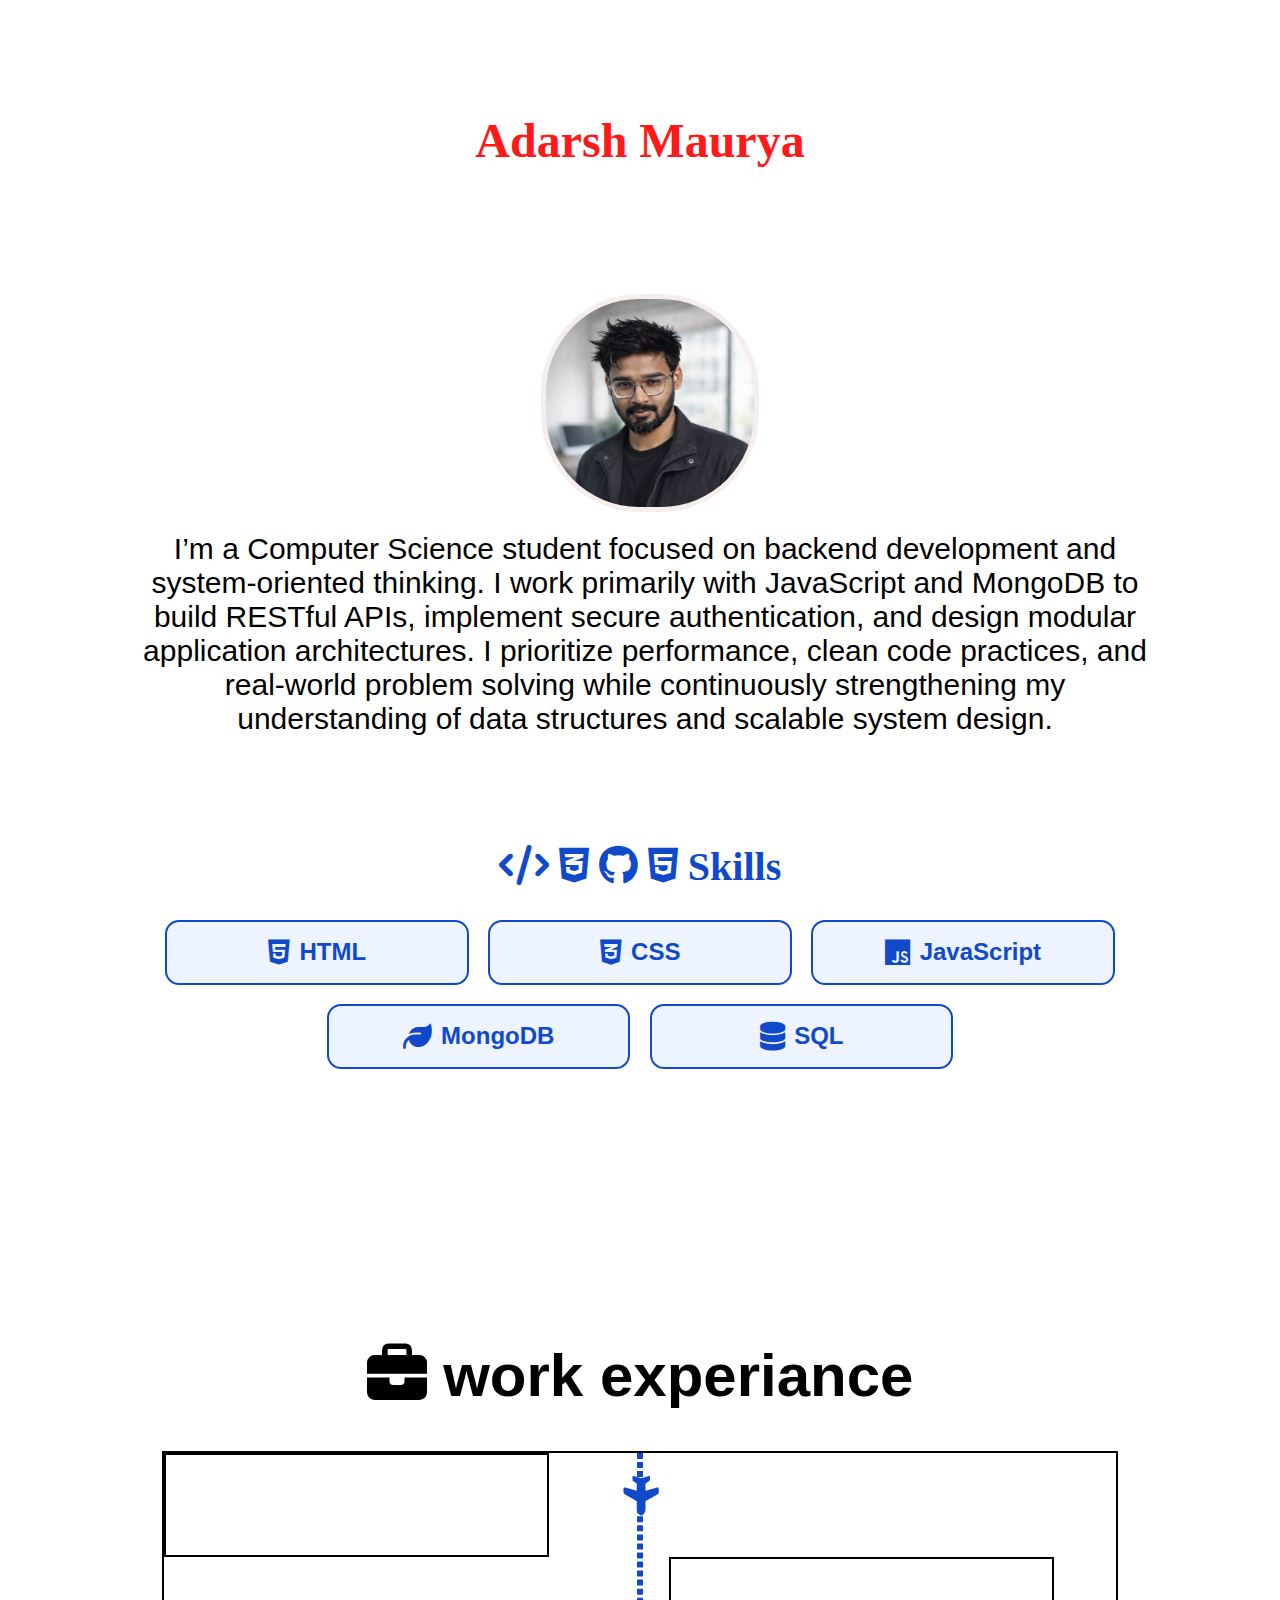
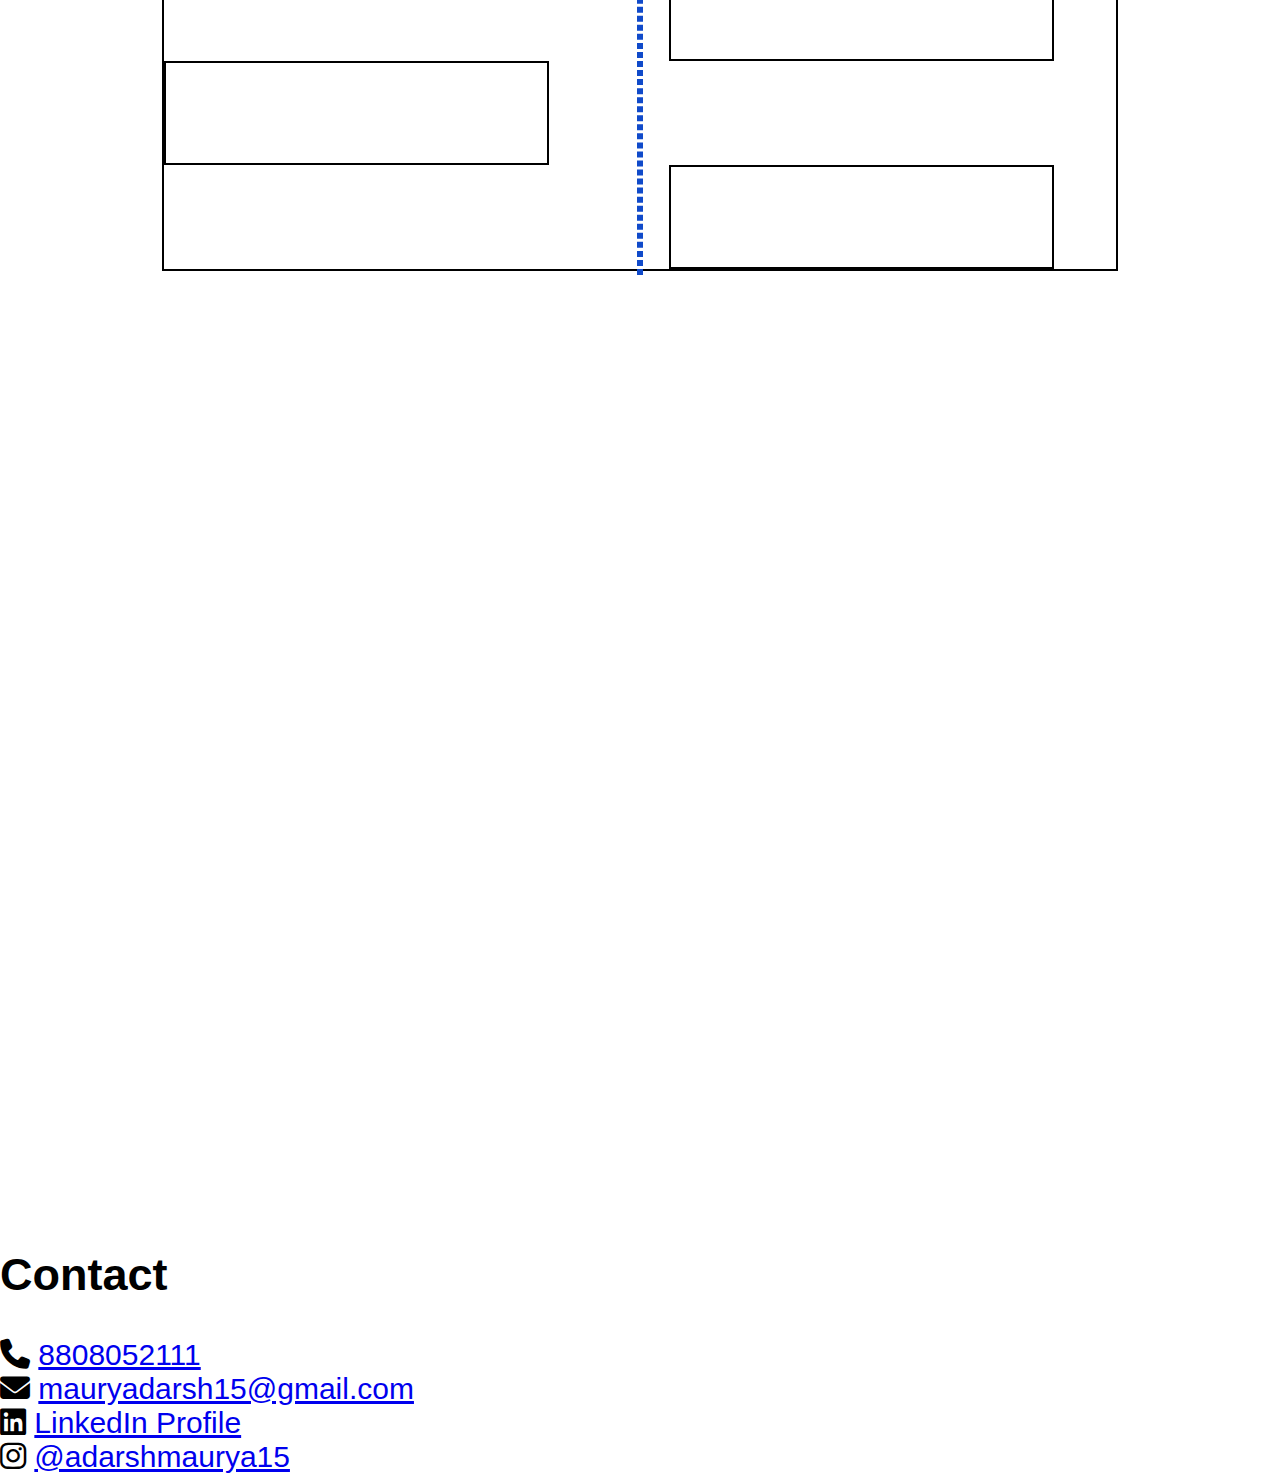
<file: Resume/index.html>
<!DOCTYPE html>
<html lang="en">

<head>
    <meta charset="UTF-8">
    <meta name="viewport" content="width=device-width, initial-scale=1.0">
    <title>Adarsh Maurya | Portfolio</title>
    <link rel="stylesheet" href="resume.css">
    <link rel="stylesheet" href="https://cdnjs.cloudflare.com/ajax/libs/font-awesome/6.5.1/css/all.min.css">

</head>

<body>
    <header id="header">
        <div>
            <ul class="text-center" id="nav-list">
                <li><a href="#about">About</a></li>
                <li><a href="#skills">Skills</a></li>
                <li><a href="#projects">Projects</a></li>
                <li><a href="#experience">Experience</a></li>
                <li><a href="#contact">Contact</a></li>
            </ul>
        </div>
        <div class="name">
            <h1><a href="">Adarsh Maurya</a></h1>
        </div>
    </header>
    <main>
        <section id="about">
            <div id="picture">
                <img src="Adarsh resume profile photo.png" alt="Adarsh Maurya Profile Photo">
            </div>
            <div id="about-person">
                <p>
                    I’m a <span class="about-highlight">Computer Science student</span> focused on
                    <span class="about-highlight">backend development</span> and
                    <span class="about-highlight">system-oriented thinking</span>. I work primarily with
                    <span class="about-highlight">JavaScript</span> and
                    <span class="about-highlight">MongoDB</span> to build
                    <span class="about-highlight">RESTful APIs</span>, implement
                    <span class="about-highlight">secure authentication</span>, and design modular application
                    architectures. I prioritize performance, clean code practices, and real-world problem solving
                    while continuously strengthening my understanding of data structures and scalable system design.
                </p>
            </div>
        </section>
        <section id="skills">
            <h1 class="section-heading">
                <span>
                    <i class="fa-solid fa-code"></i>
                    <i class="fa-brands fa-css3-alt"></i>
                    <i class="fa-brands fa-github"></i>
                    <i class="fa-brands fa-html5"></i>
                    <span>Skills</span>
                </span>
            </h1>
            <div class="skills_display">
                <div class="skill-item">
                    <i class="fa-brands fa-html5"></i>
                    <span>HTML</span>
                </div>
                <div class="skill-item">
                    <i class="fa-brands fa-css3-alt"></i>
                    <span>CSS</span>
                </div>
                <div class="skill-item">
                    <i class="fa-brands fa-js"></i>
                    <span>JavaScript</span>
                </div>
                <div class="skill-item">
                    <i class="fa-solid fa-leaf"></i>
                    <span>MongoDB</span>
                </div>
                <div class="skill-item">
                    <i class="fa-solid fa-database"></i>
                    <span>SQL</span>
                </div>
            </div>
        </section>


        <section id="experiance">
            <h1>
                <span><i class="fas fa-briefcase"></i></span>
                <span>work experiance</span>
            </h1>
            <div class="timeline">
                <div class="timeline-box"></div>
                <div class="timeline-box"></div>
                <div class="timeline-box"></div>
                <div class="timeline-box"> </div>
                <div class="timeline-devider">
                    <div class="timeline-travellar">
                        <i class="fas fa-plane"></i>
                    </div>
                </div>
            </div>
        </section>
        <section id="education"></section>
        <section id="education"></section>


    </main>
    <footer id="contact" class="footer">
        <h2>Contact</h2>
        <div class="contact-item">
            <i class="fas fa-phone"></i>
            <a href="tel:8808052111">8808052111</a>
        </div>
        <div class="contact-item">
            <i class="fas fa-envelope"></i>
            <a href="mailto:mauryadarsh15@gmail.com">mauryadarsh15@gmail.com</a>
        </div>
        <div class="contact-item">
            <i class="fa-brands fa-linkedin"></i>
            <a href="https://www.linkedin.com/in/adarsh-maurya-317932241/" target="_blank">LinkedIn Profile</a>
        </div>
        <div class="contact-item">
            <i class="fa-brands fa-instagram"></i>
            <a href="https://www.instagram.com/adarshmaurya15" target="_blank">@adarshmaurya15</a>
        </div>
    </footer>
</body>

</html>
</file>
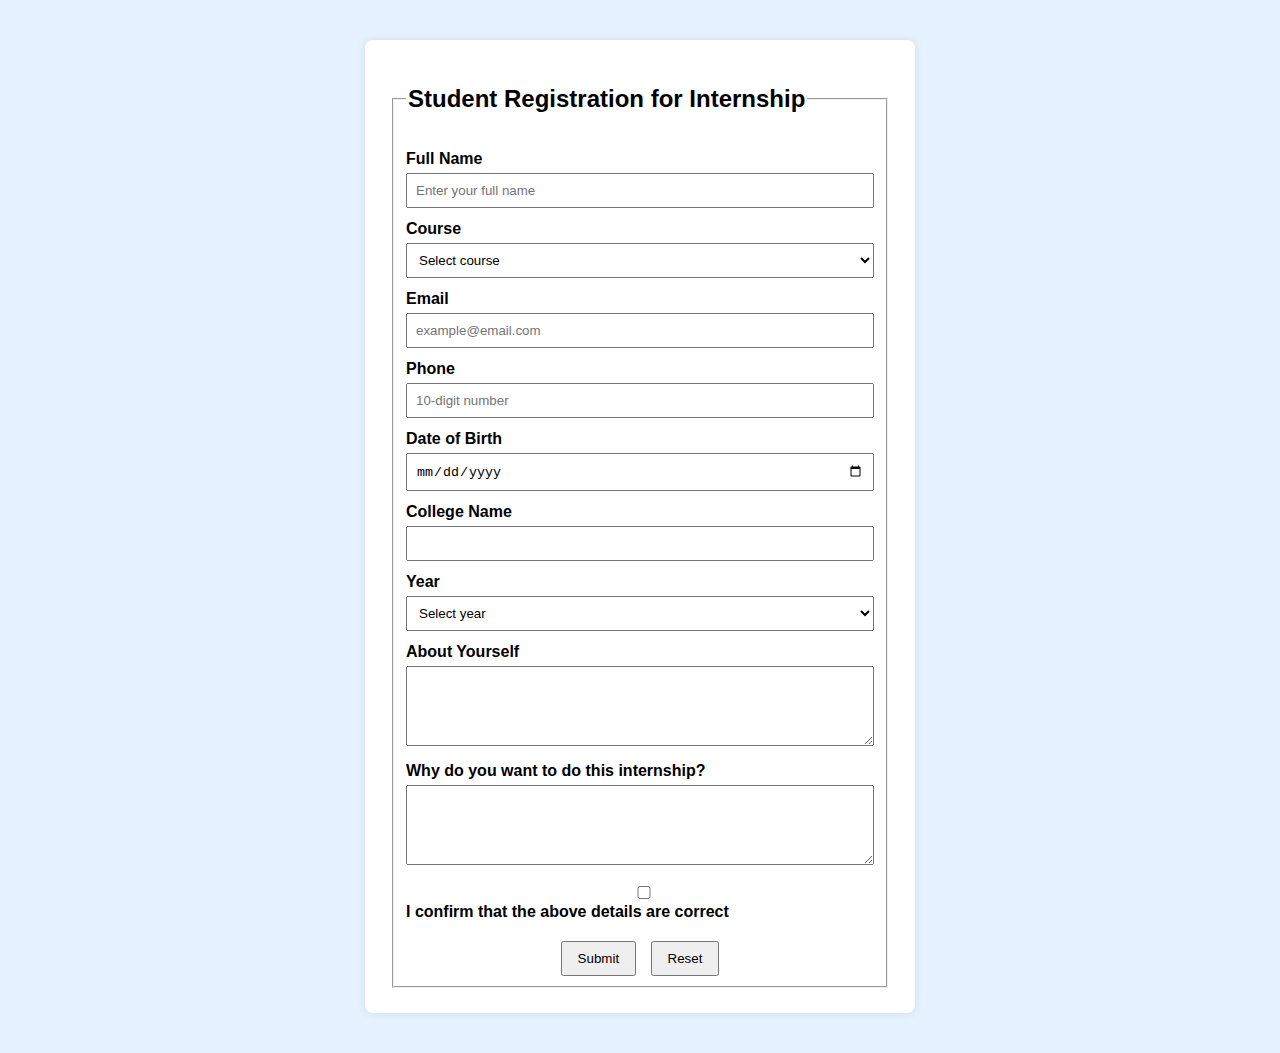
<file: new_resistration.html>
<!doctype html>
<html lang="en">
<head>
  <meta charset="utf-8">
  <title>Student Registration Form</title>

  <style>
    body {
      background-color: #e6f2ff;
      font-family: Arial, sans-serif;
      font-size: 16px;
    }

    .container {
      width: 500px;
      margin: 40px auto;
      background: #ffffff;
      padding: 25px;
      border-radius: 8px;
      box-shadow: 0 0 10px rgba(0,0,0,0.1);
    }

    label {
      font-weight: bold;
      display: block;
      margin-top: 12px;
    }

    input, select, textarea {
      width: 100%;
      padding: 8px;
      margin-top: 5px;
      box-sizing: border-box;
    }

    textarea {
      resize: vertical;
      height: 80px;
    }

    .buttons {
      margin-top: 20px;
      text-align: center;
    }

    button {
      padding: 8px 15px;
      margin: 0 5px;
      cursor: pointer;
    }
  </style>
</head>

<body>

<div class="container">
  <form action="" method="post">

    <fieldset>
      <legend><h2>Student Registration for Internship</h2></legend>

      <label for="name">Full Name</label>
      <input type="text" id="name" name="fullname" required placeholder="Enter your full name">

      <label for="course">Course</label>
      <select id="course" name="course" required>
        <option value="">Select course</option>
        <option>B.Tech</option>
        <option>B.Com</option>
        <option>BCA</option>
      </select>

      <label for="email">Email</label>
      <input type="email" id="email" name="email" required placeholder="example@email.com">

      <label for="phone">Phone</label>
      <input type="tel" id="phone" name="phone" pattern="[0-9]{10}" required placeholder="10-digit number">

      <label for="dob">Date of Birth</label>
      <input type="date" id="dob" name="dob" required>

      <label for="college">College Name</label>
      <input type="text" id="college" name="college" required>

      <label for="year">Year</label>
      <select id="year" name="year" required>
        <option value="">Select year</option>
        <option>1st Year</option>
        <option>2nd Year</option>
        <option>3rd Year</option>
        <option>4th Year</option>
      </select>

      <label for="about">About Yourself</label>
      <textarea id="about" name="about" required></textarea>

      <label for="reason">Why do you want to do this internship?</label>
      <textarea id="reason" name="reason" required></textarea>

      <label>
        <input type="checkbox" name="agree" required>
        I confirm that the above details are correct
      </label>

      <div class="buttons">
        <button type="submit">Submit</button>
        <button type="reset">Reset</button>
      </div>

    </fieldset>

  </form>
</div>

</body>
</html>
</file>
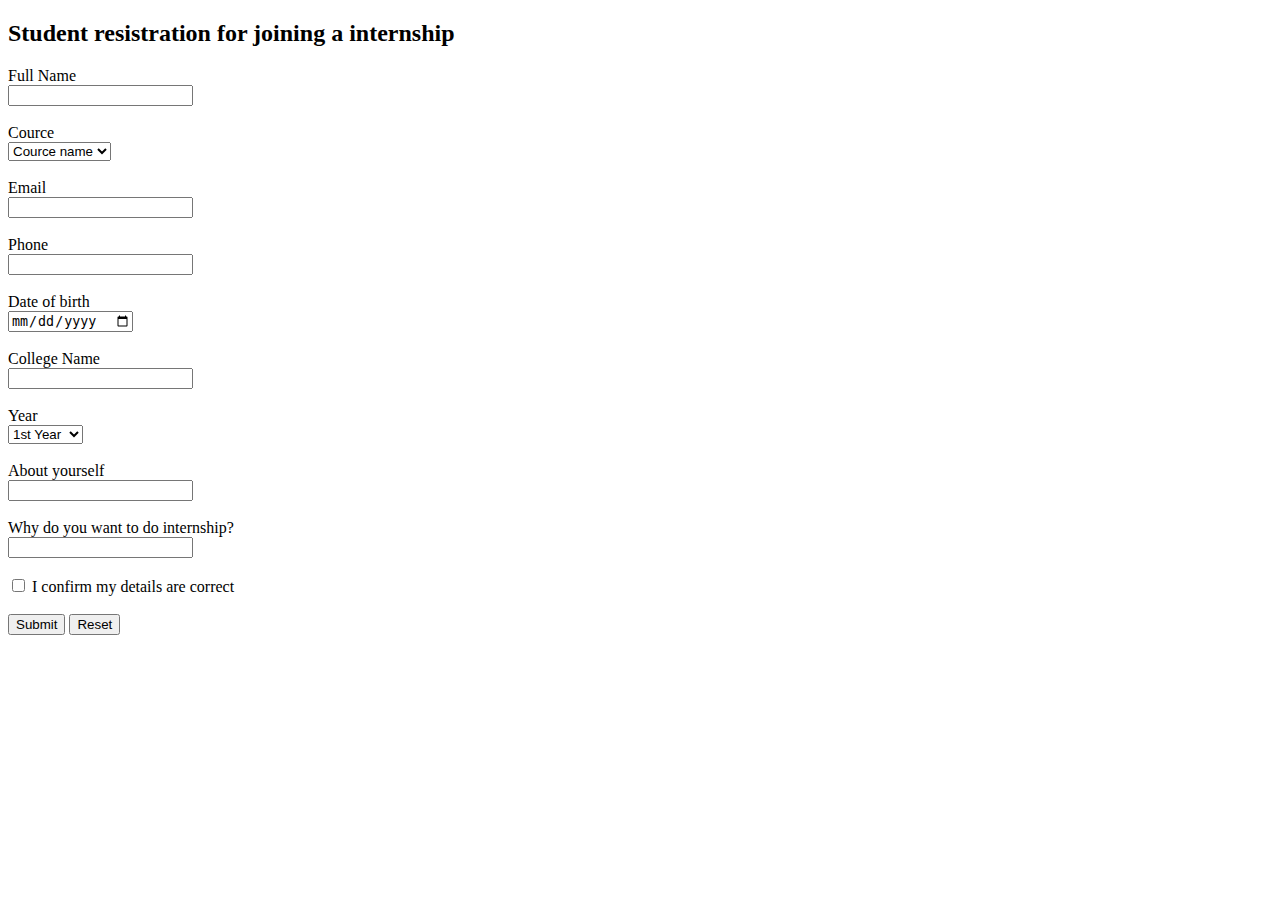
<file: rasistration-form.html>
<!doctype html>
<html lang="en">
<head>
  <meta charset="utf-8">
  <title>student resitration form</title>
</head>
<body>
  <h2>Student resistration for joining a internship</h2>

    Full Name <br>
    <input type="text"> <br><br>
    Cource  <br>
    <select name="cource" id="">
      <option >Cource name</option>
      <option >B.tech</option>
      <option >B.com</option>
      <option >BCA</option>
    </select><br><br>

    Email <br>
    <input type="email" ><br><br>

    Phone <br>
    <input type="number" ><br><br>
    Date of birth <br>
    <input type="date"><br><br>

    College Name<br>
    <input type="text"><br><br>

    Year<br>
    <select id="year">
      <option>1st Year</option>
      <option>2nd Year</option>
      <option>3rd Year</option>
      <option>4th Year</option>
    </select><br><br>
    About yourself <br>
    <input type="text" name="" id=""> <br>
     <br>
    Why do you want to do internship?<br>
    <input type="text" name="" id=""><br><br>

    <input type="checkbox">
    <label for="agree">I confirm my details are correct</label><br><br>

    <button type="submit">Submit</button>
    <button type="reset">Reset</button>
  </form>
</body>
</html>
</file>
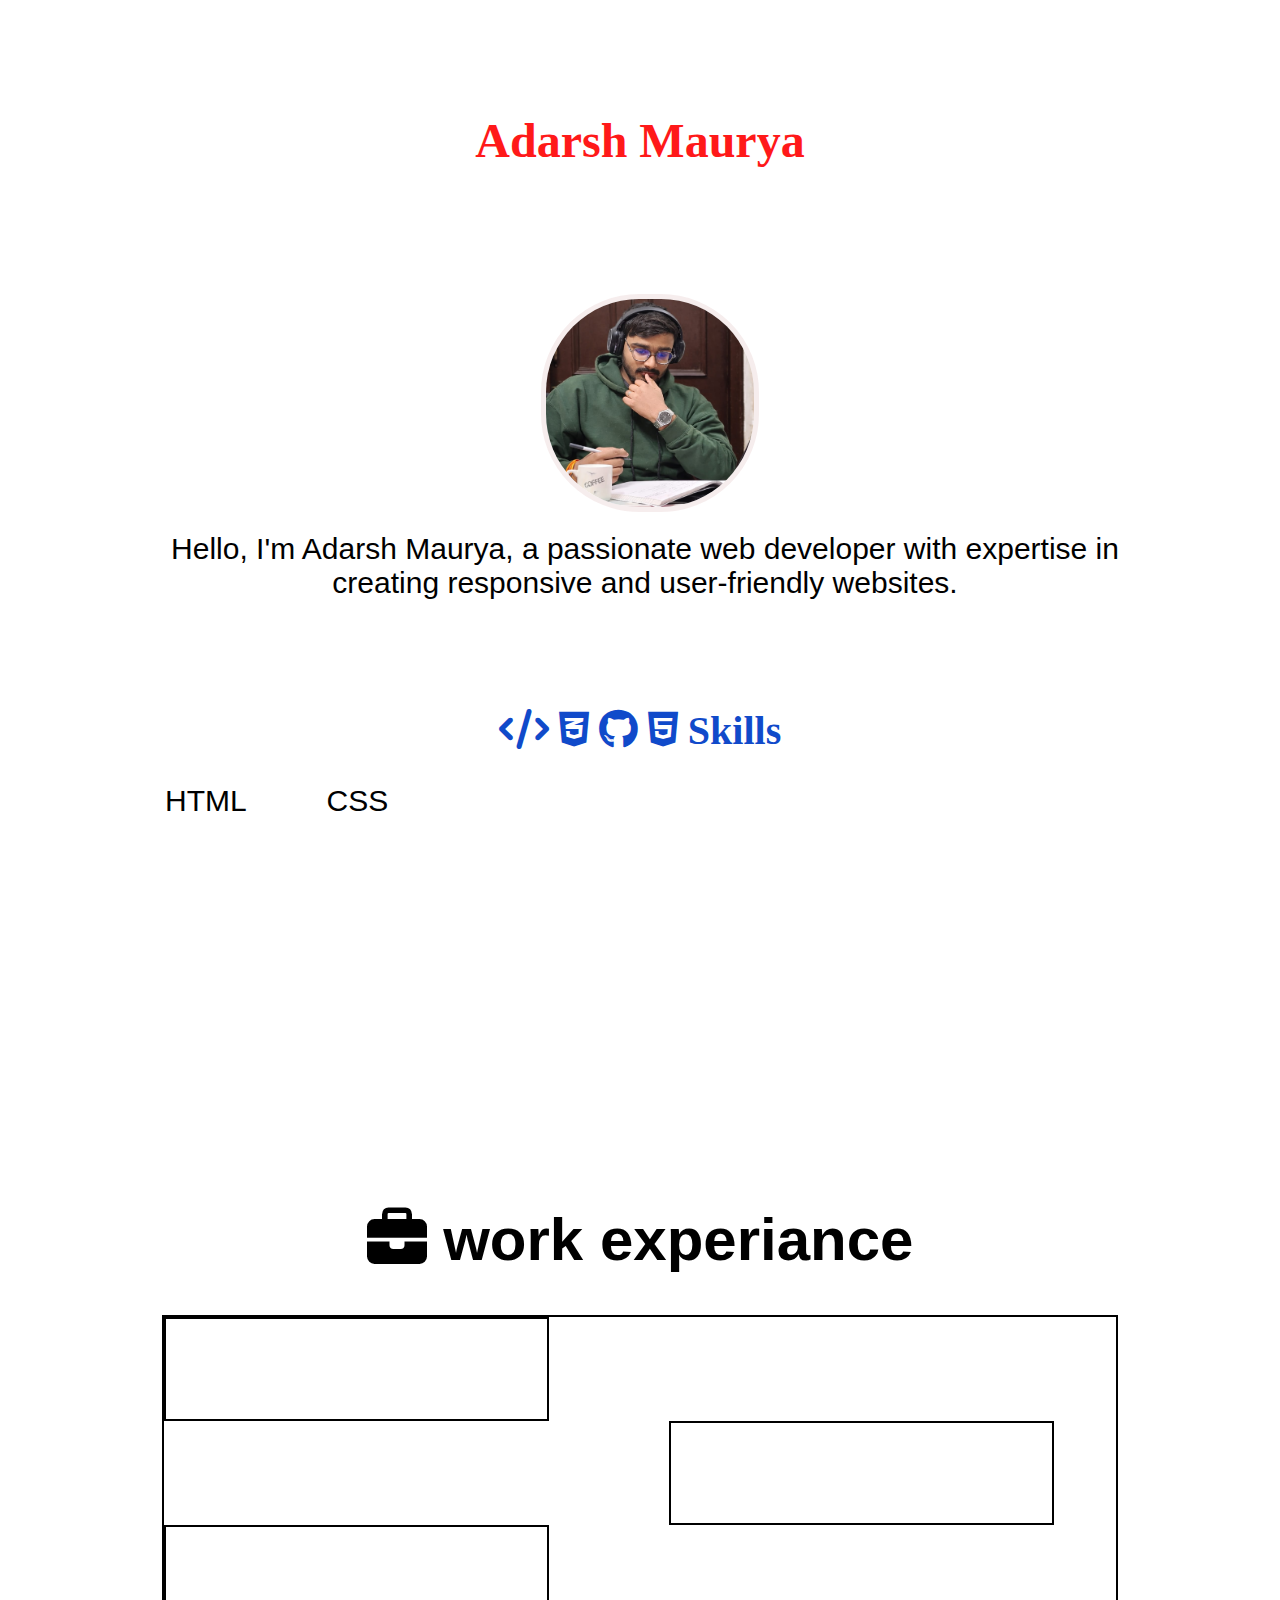
<file: Resume/resume-protfoliyo.html>
<!DOCTYPE html>
<html lang="en">

<head>
    <meta charset="UTF-8">
    <meta name="viewport" content="width=device-width, initial-scale=1.0">
    <title>Adarsh Maurya | Portfolio</title>
    <link rel="stylesheet" href="resume.css">
    <link rel="stylesheet" href="https://cdnjs.cloudflare.com/ajax/libs/font-awesome/6.5.1/css/all.min.css">

</head>

<body>
    <header id="header">
        <div>
            <ul class="text-center" id="nav-list">
                <li><a href="#about">About</a></li>
                <li><a href="#skills">Skills</a></li>
                <li><a href="#projects">Projects</a></li>
                <li><a href="#experience">Experience</a></li>
                <li><a href="#contact">Contact</a></li>
            </ul>
        </div>
        <div class="name">
            <h1><a href="">Adarsh Maurya</a></h1>
        </div>
    </header>
    <main>
        <section id="about">
            <div id="picture">
                <img src="pro.png" alt="">
            </div>
            <div id="about-person">
                <p>Hello, I'm Adarsh Maurya, a passionate web developer with expertise in creating responsive and
                    user-friendly websites.</p>
            </div>
        </section>
        <section id="skills">
            <h1 class="section-heading">
                <span>
                    <i class="fa-solid fa-code"></i>
                    <i class="fa-brands fa-css3-alt"></i>
                    <i class="fa-brands fa-github"></i>
                    <i class="fa-brands fa-html5"></i>
                    <span>Skills</span>
                </span>
            </h1>
            <div class="skills_display">
                <div class="skill-progress">
                    <div class="fifty-percent mb-blue">
                           HTML
                        </div>
                    </div>
                    <div class="skill-progress">
                        <div class="fifty-percent mb-blue">
                           CSS
                        </div>

                </div>
        </section>
        

            <section id="experiance">
                <h1>
                    <span><i class="fas fa-briefcase"></i></span>
                    <span>work experiance</span>
                </h1>
                <div class="timeline">
                    <div class="timeline-box"></div>
                    <div class="timeline-box"></div>
                    <div class="timeline-box"></div>
                    <div class="timeline-box"></div>
                </div>    
            </section>
            <section id="education"></section>
            <section id="education"></section>
       
        
    </main>
</body>

</html>
</file>
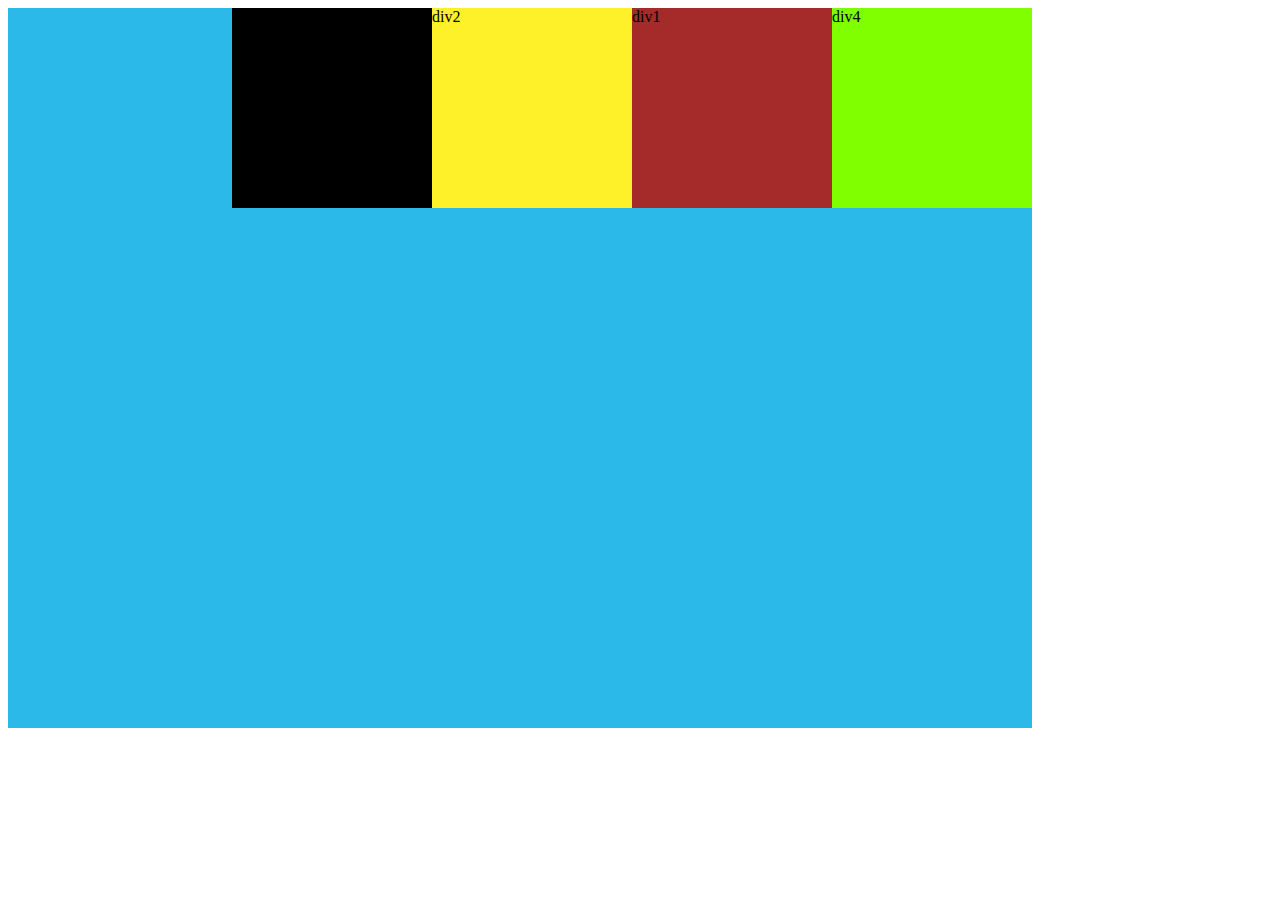
<file: training/flex_property.html>
<!DOCTYPE html>
<html lang="en">

<head>
    <meta charset="UTF-8">
    <meta name="viewport" content="width=device-width, initial-scale=1.0">
    <title>flex</title>
    <style>
        #container {
            height: 80vh;
            width: 80vw;
            background-color: rgb(43, 185, 233);
            display: flex;
            flex-direction: row-reverse;
        }

        #container div {
            height: 200px;
            width: 200px;

        }

        #div1 {
            background-color: brown;
        }

        #div2 {
            background-color: rgb(255, 241, 41);
        }

        #div3 {
            background-color: black;
        }

        #div4 {
            background-color: chartreuse;
            order: -1;

        }
    </style>
</head>

<body>
    <div id="container">
        <div id="div1">div1</div>
        <div id="div2">div2</div>
        <div id="div3">div3</div>
        <div id="div4">div4</div>
    </div>
</body>

</html>
</file>
<file: Resume/resume.css>
body {
    margin: 0px;
    font-family: sans-serif;
    font-size: 30px;
}

#header {
    height: 50vh;
    opacity: 0.9;
    background-image: url(https://wallpapers.com/images/hd/coding-background-1cgv2uj7xyo4y38z.jpg);
    background-size: cover;
    background-position: center;
    background-attachment: fixed;
    padding-top: 1.2rem;
}

#nav-list {
    padding: 0px;
    margin: 0px;

}

#nav-list li {
    display: inline;

}

.text-center {
    text-align: center;
    padding: 0.5rem;
}

#nav-list li a {
    display: inline-block;
    padding: 8px 16px;
    text-decoration: none;
    color: white;
    font-size: 1.5rem;
    font-family: cursive;
    transition: all 0.8s ease-in-out;
    border-radius: 20px;
    padding: 8px;
    
}

#nav-list li a:hover {
    color: rgb(255, 55, 0);
    transition: all 0.1s ease-in-out;
    border-bottom: 2px solid wheat;
    background-color: rgba(115, 202, 237, 0.425);
}

.name {
    text-align: center;

}

.name h1 a {
    color: rgb(255, 1, 1);
    font-size: 3rem;
    font-family: cursive;
    text-decoration: none;
    
}
.name h1 a:hover {
    border-bottom: 2px solid salmon;
    padding: 10px;
    border-radius: 35%;
    opacity: 0.8;
    background-color:  rgb(79, 79, 76);
    color: rgb(2, 255, 57);
    transition: 0.8s;
}

#about {
    height: auto;
    width: 100%;
    position: relative;
    margin-bottom: 30px
}

#picture {
    height: 13rem;
    width: 13rem;
    margin: auto;
    margin-top: -20vh;

}

img {
    height: 100%;
    width: 100%;
    border-radius: 45%;
    border: 5px solid rgba(228, 200, 200, 0.329);
}

img:hover {
   
    border: 5px solid rgb(255, 0, 0);
    transition: 0.4s;
}

#about-person {
    width: 80%;
    margin: auto;
    text-align: center;
}
/* skills */
section{
    display: flex;
    flex-direction: column;
    /* border: 2px solid #000; */
    align-items: center;
    height: 500px;
    margin: 5px;

}
@media screen and (max-width:600px) {
    .timeline-devider{
        left: 5%;   
    }
    .timeline-box{
        left: 12% !important;
        width: 80%;
    }
    /* .timeline-box:nth-child(2n){
        left: 12%;
    } */
     
}


.section-heading {
    
    width: auto;
    padding: 20px 10px 10px;
    font-size: 2.5rem;
    margin-bottom: 20px;
    font-family: cursive;
}
 .section-heading span{
    font-weight: bold;
    font-size: 40px;
    color: #104aca;
 }
 /* skills */
 
 .skills_display{
    width: 80%;
    max-width: 950px;
    display: grid;
    grid-template-columns: repeat(6, minmax(0, 1fr));
    gap: 1.2rem;
}
.skill-item{
    grid-column: span 2;
    display: flex;
    align-items: center;
    justify-content: center;
    gap: 0.6rem;
    padding: 1rem 0.8rem;
    border-radius: 14px;
    border: 2px solid #104aca;
    background-color: #edf3ff;
    color: #104aca;
    font-size: 1.5rem;
    font-weight: 700;
}
.skill-item i{
    font-size: 1.8rem;
}
.skill-item:nth-child(4){
    grid-column: 2 / span 2;
}
.skill-item:nth-child(5){
    grid-column: 4 / span 2;
}
@media screen and (max-width:600px) {
    .skills_display{
        grid-template-columns: repeat(2, minmax(0, 1fr));
    }
    .skill-item{
        grid-column: span 1 !important;
        font-size: 1.2rem;
    }
    .skill-item i{
        font-size: 1.4rem;
    }
}
/* experiance */
/* timeline */
.timeline{
 border: 2px solid black;
 width: 75%;
 height: 200%;
 position: relative;
}
.timeline-box{
    border: 2px solid black;
    height: 100px;
    width: 40%;
  position: relative;
}
.timeline-box:nth-child(2n){
    left: 53%;
}
.timeline-devider{
    border: 3px dashed #104aca;
    height: 100%;
    width: 0;
    position: absolute;
    top: 0;
    left: 50%;
    transform: translateX(-50%);
}
.timeline-travellar{
    position: sticky;
    top: 12%;
    transform: rotate(90deg) translateX(-50%);
    left: -0.75rem;
    color: #104aca;
    font-size: 2.2rem;
}
</file>
